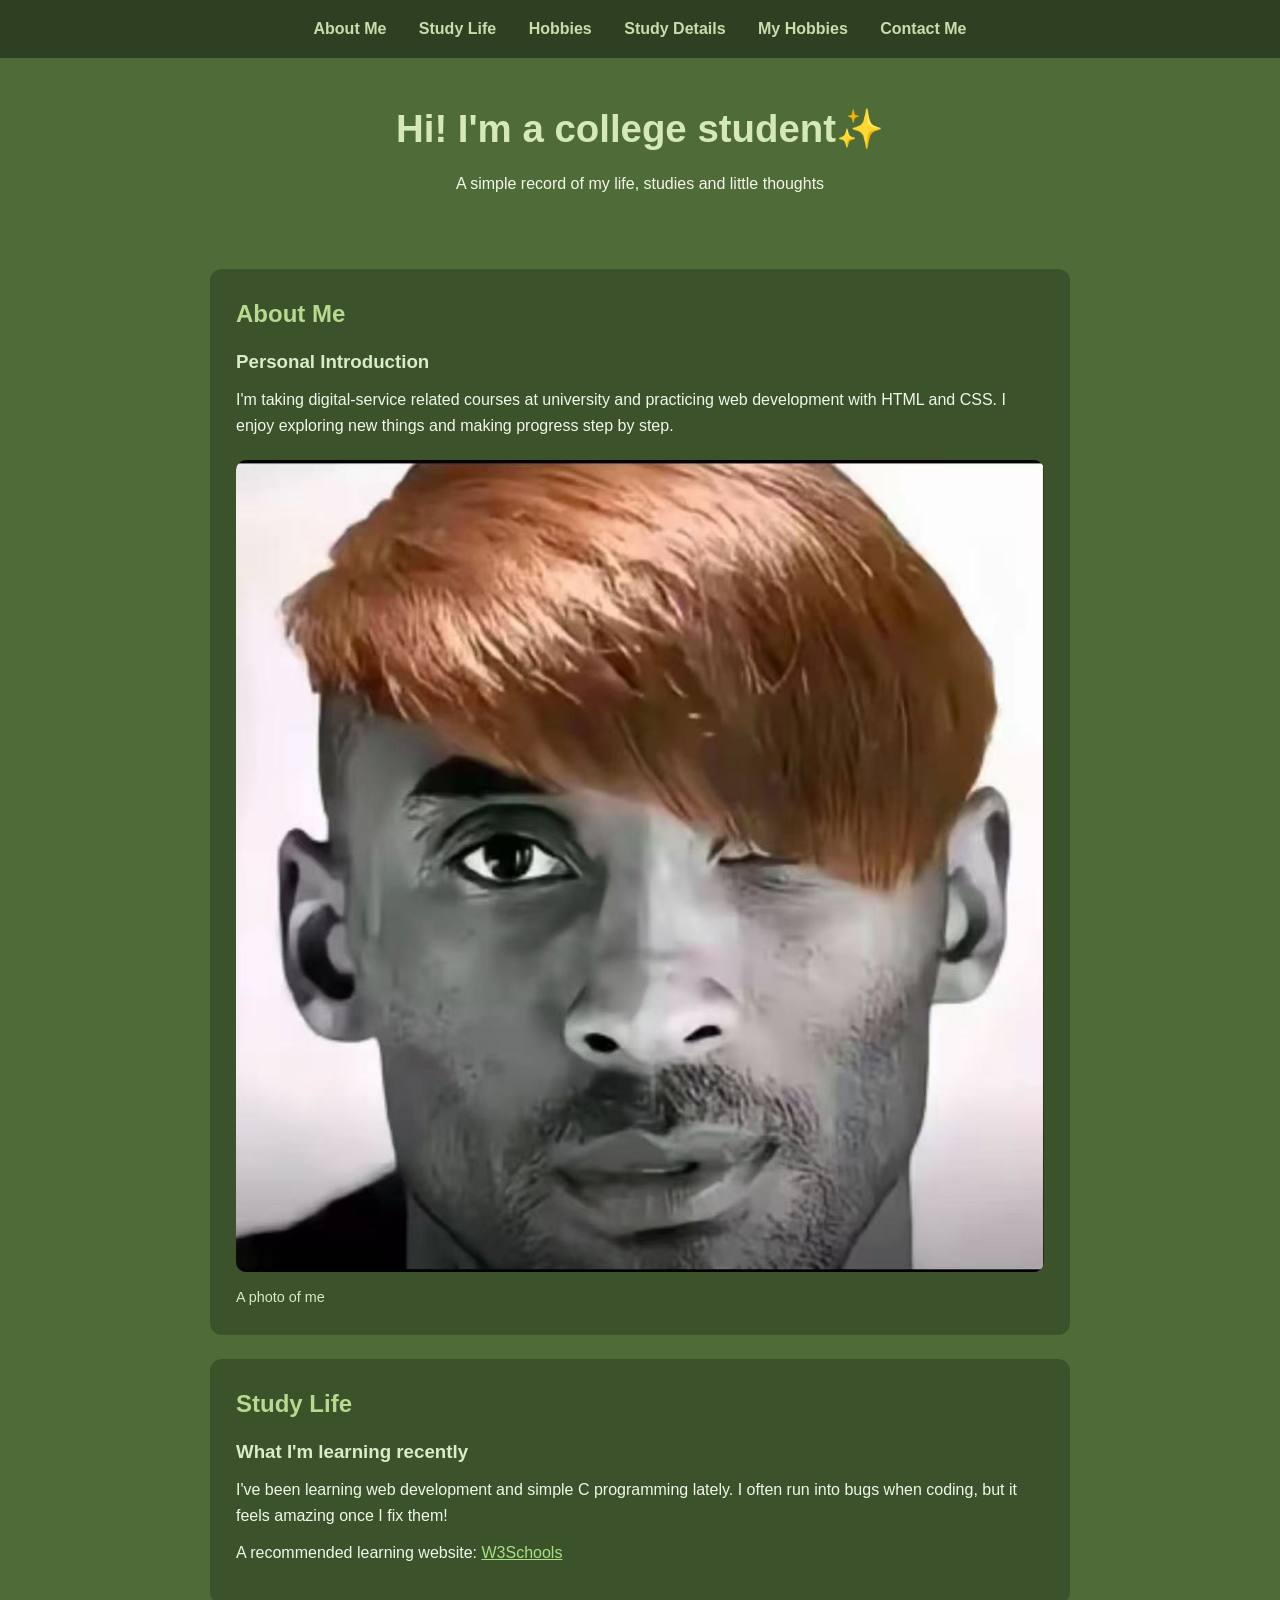
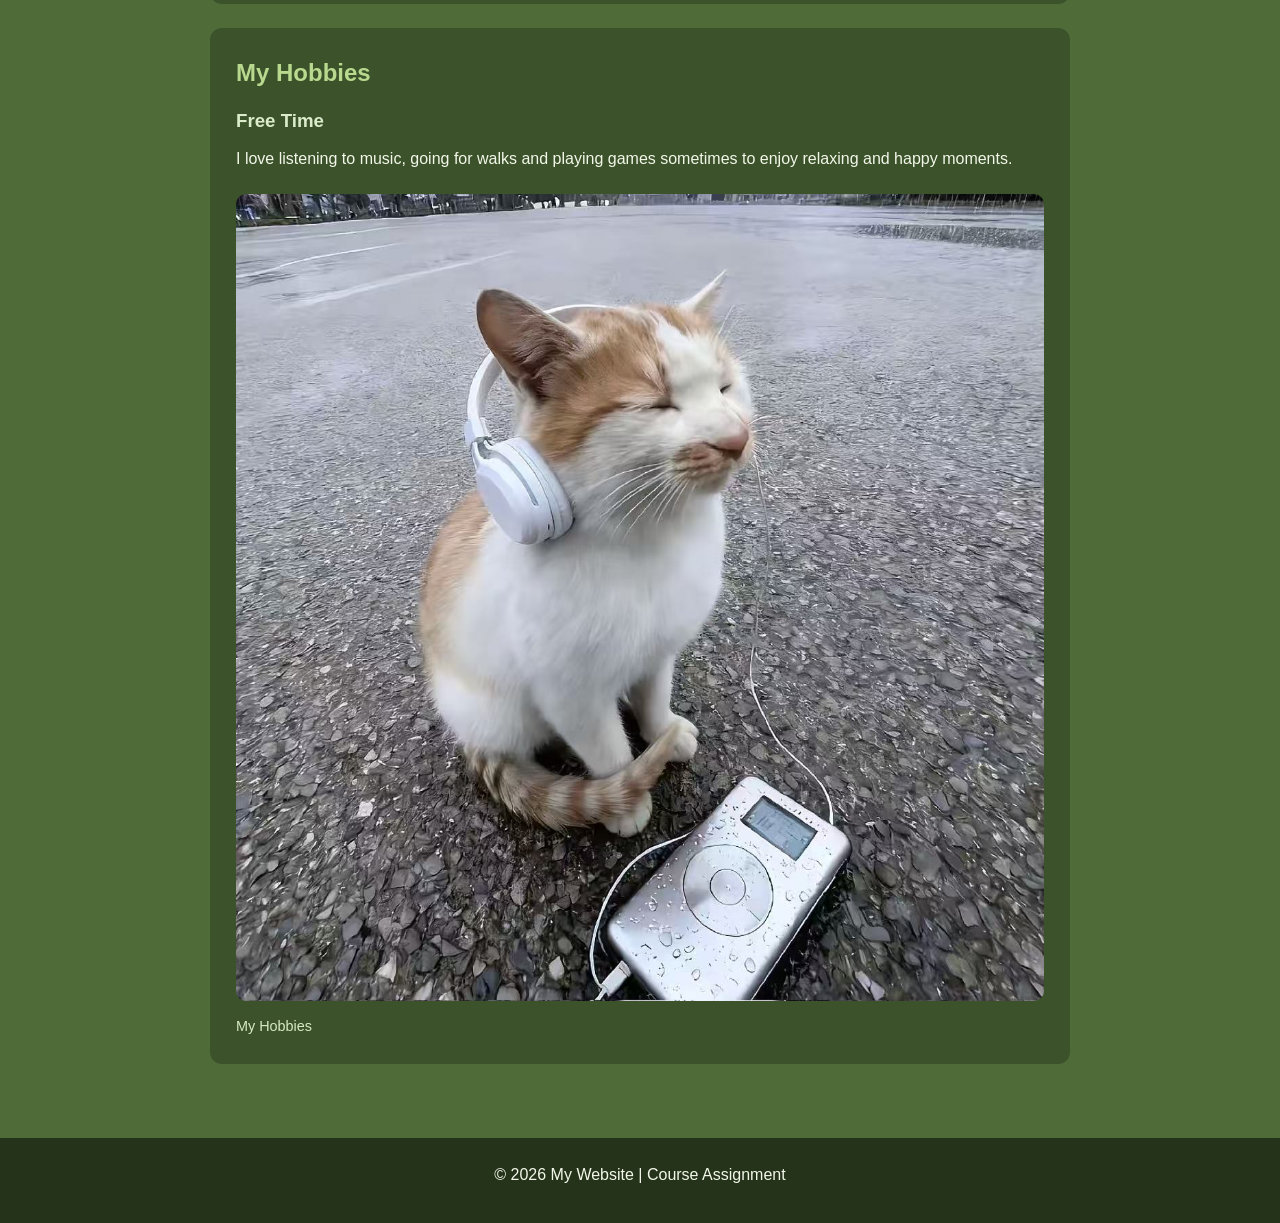
<file: index.html>
<!DOCTYPE html>
<html lang="en">
<head>
    <meta charset="UTF-8">
    <meta name="viewport" content="width=device-width, initial-scale=1.0">
    <title>My Personal Homepage</title>
    <link rel="stylesheet" href="style.css">
</head>
<body>
    <nav class="top-nav">
        <a href=" ">About Me</a >
        <a href="#study">Study Life</a >
        <a href="#hobby">Hobbies</a >
        <a href="page1.html">Study Details</a >
        <a href="page2.html">My Hobbies</a >
        <a href="page3.html">Contact Me</a >
    </nav>

    <header>
        <h1>Hi! I'm a college student✨</h1>
        <p>A simple record of my life, studies and little thoughts</p >
    </header>

    <main>
        <section id="about">
            <h2>About Me</h2>
            <h3>Personal Introduction</h3>
            <p>I'm taking digital-service related courses at university and practicing web development with HTML and CSS. I enjoy exploring new things and making progress step by step.</p >
            <figure>
                 <img src="pic.jpg" alt="My photo">
                <figcaption>A photo of me</figcaption>
            </figure>
        </section>
    

        <section id="study">
            <h2>Study Life</h2>
            <h3>What I'm learning recently</h3>
            <p>I've been learning web development and simple C programming lately. I often run into bugs when coding, but it feels amazing once I fix them!</p >
            <p>A recommended learning website:
                <a href="https://www.w3schools.com" target="_blank">W3Schools</a >
            </p >
        </section>

        <section id="hobby">
            <h2>My Hobbies</h2>
            <h3>Free Time</h3>
            <p>I love listening to music, going for walks and playing games sometimes to enjoy relaxing and happy moments.</p >
<figure>
                 <img src="music.jpg" alt="My photo">
                <figcaption>My Hobbies</figcaption>
            </figure>
        </section>
    </main>

    <footer>
        <p>© 2026 My Website | Course Assignment</p >
    </footer>
</body>
</html>
</file>
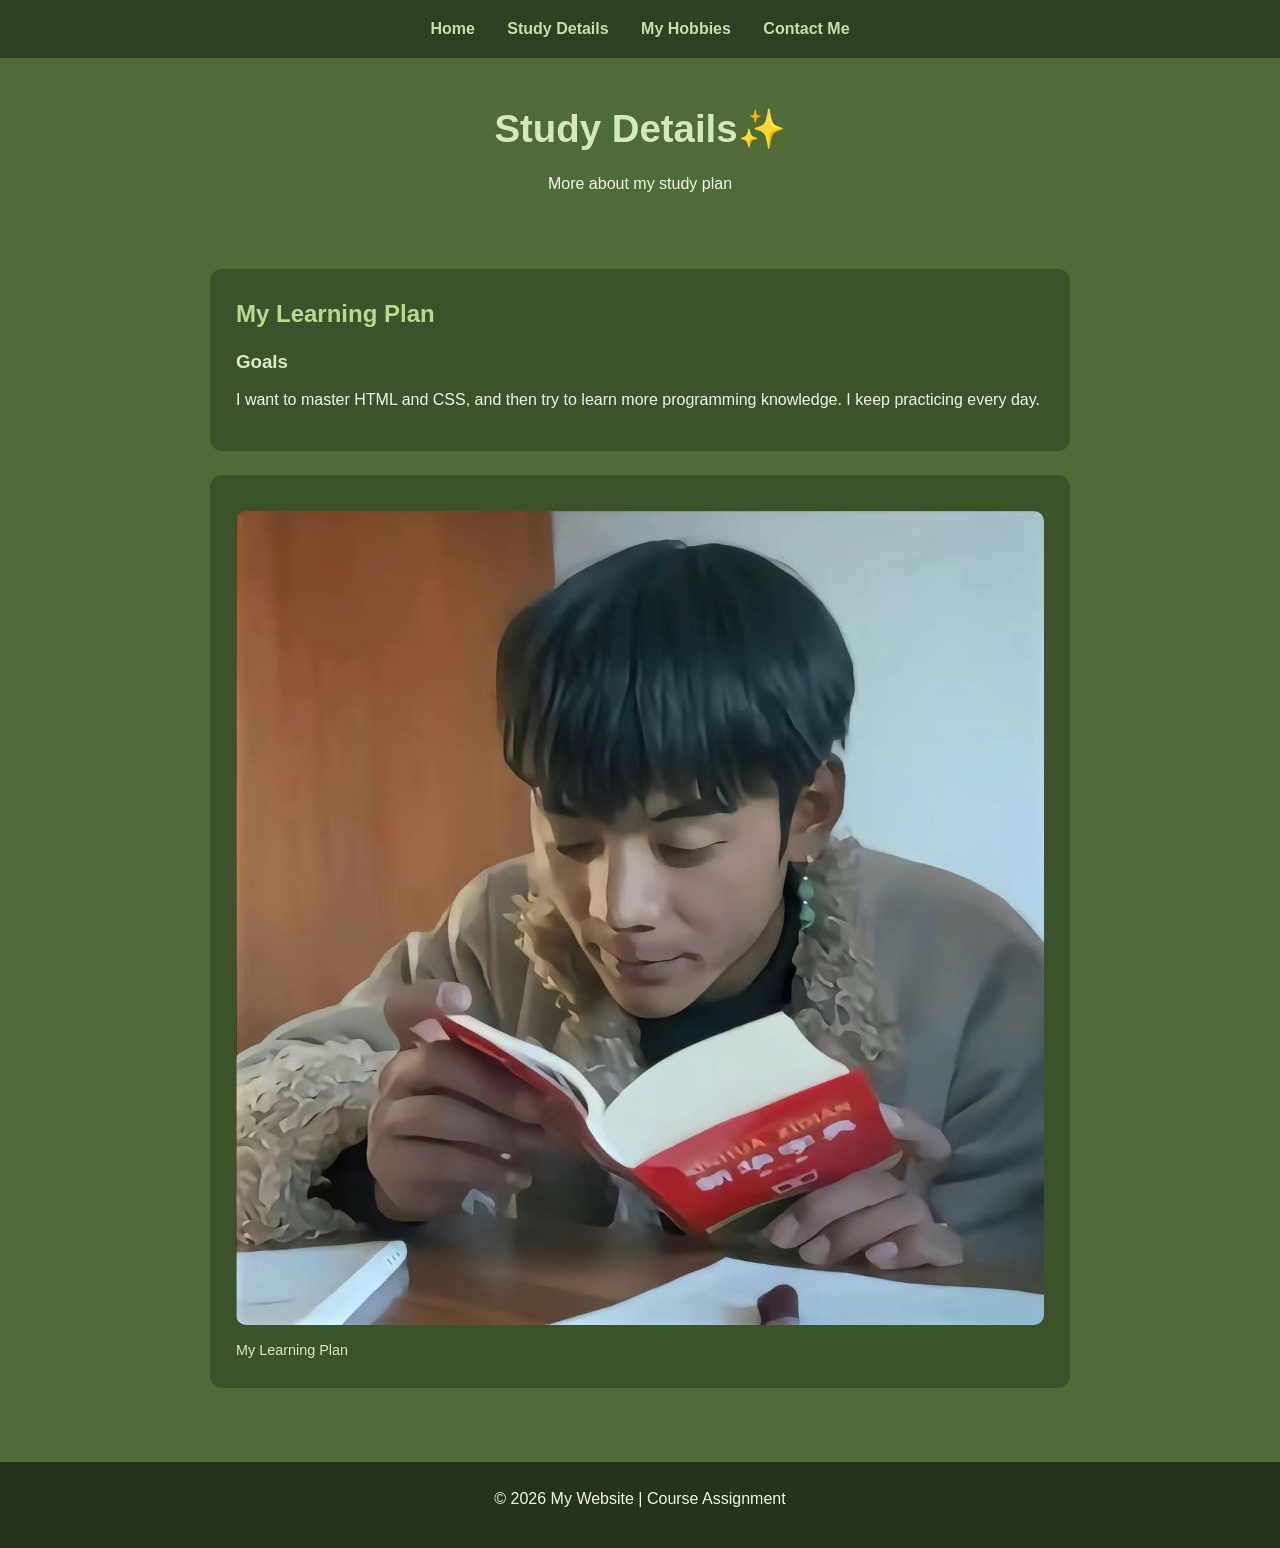
<file: page1.html>
<!DOCTYPE html>
<html lang="en">
<head>
    <meta charset="UTF-8">
    <meta name="viewport" content="width=device-width, initial-scale=1.0">
    <title>Study Details</title>
    <link rel="stylesheet" href="style.css">
</head>
<body>
    <nav class="top-nav">
        <a href="index.html ">Home</a >
        <a href="page1.html">Study Details</a >
        <a href="page2.html">My Hobbies</a >
        <a href="page3.html">Contact Me</a >
    </nav>

    <header>
        <h1>Study Details✨</h1>
        <p>More about my study plan</p >
    </header>

    <main>
        <section>
            <h2>My Learning Plan</h2>
            <h3>Goals</h3>
            <p>I want to master HTML and CSS, and then try to learn more programming knowledge. I keep practicing every day.</p >
        </section>
        <section>
            <figure>
                 <img src="study.jpg" alt="My photo">
                <figcaption>My Learning Plan</figcaption>
            </figure>
        </section>
    </main>

    <footer>
        <p>© 2026 My Website | Course Assignment</p >
    </footer>
</body>
</html>
</file>
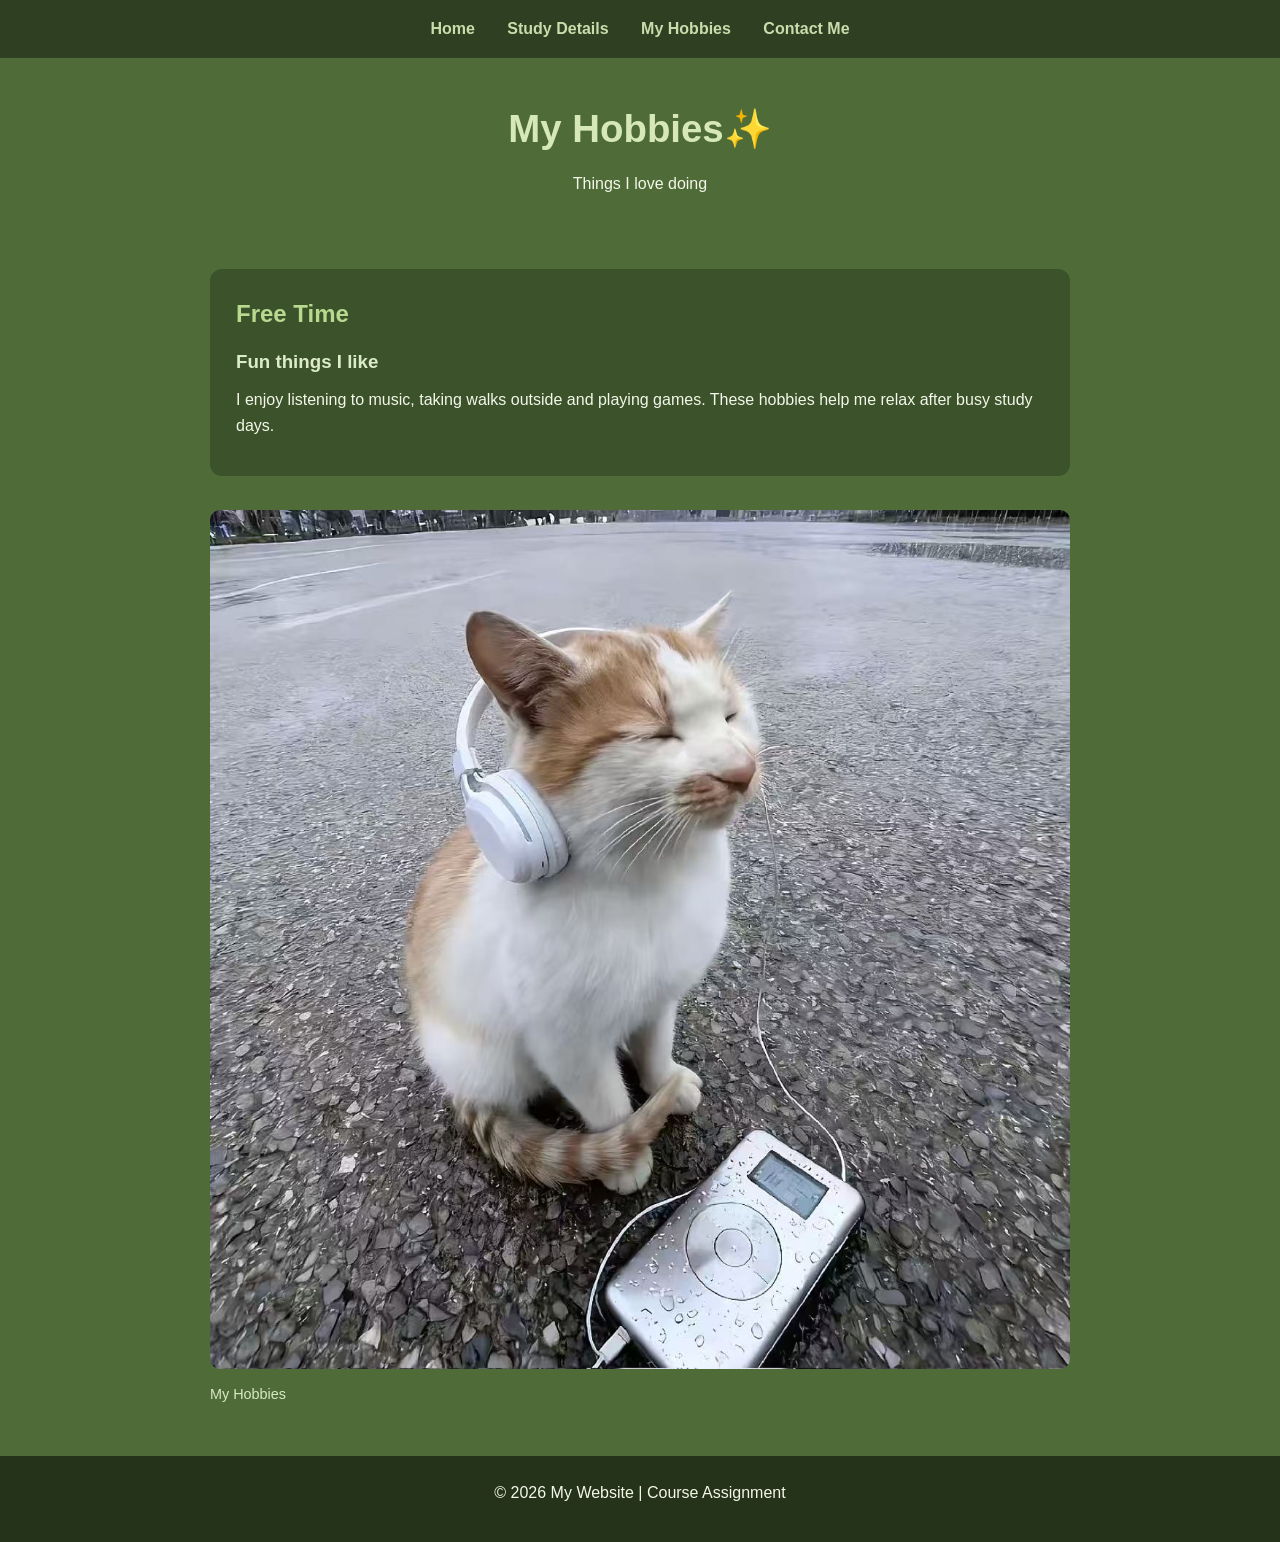
<file: page2.html>
<!DOCTYPE html>
<html lang="en">
<head>
    <meta charset="UTF-8">
    <meta name="viewport" content="width=device-width, initial-scale=1.0">
    <title>My Hobbies</title>
    <link rel="stylesheet" href="style.css">
</head>
<body>
    <nav class="top-nav">
        <a href="index.html ">Home</a >
        <a href="page1.html">Study Details</a >
        <a href="page2.html">My Hobbies</a >
        <a href="page3.html">Contact Me</a >
    </nav>

    <header>
        <h1>My Hobbies✨</h1>
        <p>Things I love doing</p >
    </header>

    <main>
        <section>
            <h2>Free Time</h2>
            <h3>Fun things I like</h3>
            <p>I enjoy listening to music, taking walks outside and playing games. These hobbies help me relax after busy study days.</p >
        </section>
        <figure>
                 <img src="music.jpg" alt="My photo">
                <figcaption>My Hobbies</figcaption>
            </figure>
    </main>

    <footer>
        <p>© 2026 My Website | Course Assignment</p >
    </footer>
</body>
</html>
</file>
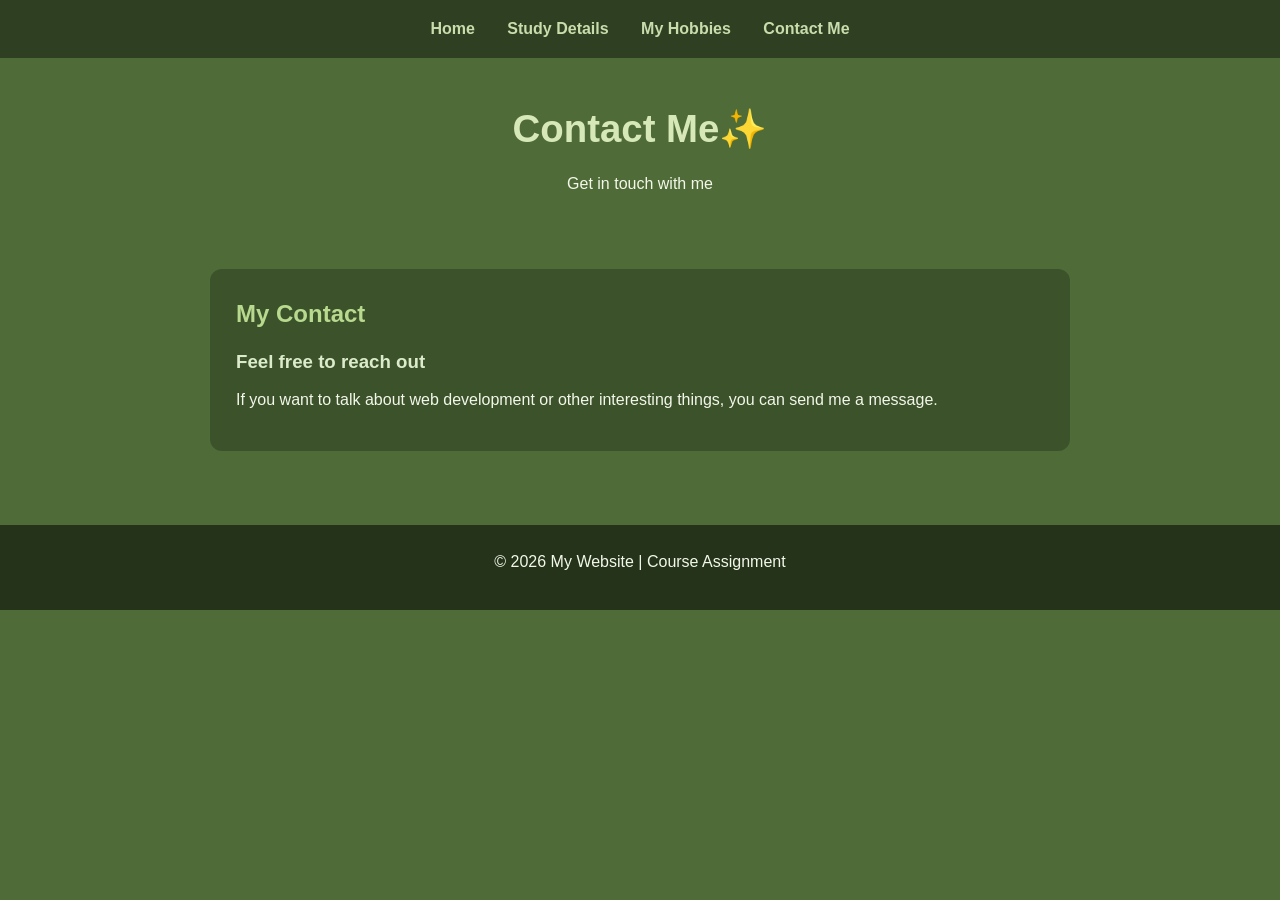
<file: page3.html>
<!DOCTYPE html>
<html lang="en">
<head>
    <meta charset="UTF-8">
    <meta name="viewport" content="width=device-width, initial-scale=1.0">
    <title>Contact Me</title>
    <link rel="stylesheet" href="style.css">
</head>
<body>
    <nav class="top-nav">
        <a href="index.html ">Home</a >
        <a href="page1.html">Study Details</a >
        <a href="page2.html">My Hobbies</a >
        <a href="page3.html">Contact Me</a >
    </nav>

    <header>
        <h1>Contact Me✨</h1>
        <p>Get in touch with me</p >
    </header>

    <main>
        <section>
            <h2>My Contact</h2>
            <h3>Feel free to reach out</h3>
            <p>If you want to talk about web development or other interesting things, you can send me a message.</p >
        </section>
    </main>

    <footer>
        <p>© 2026 My Website | Course Assignment</p >
    </footer>
</body>
</html>
</file>
<file: style.css>
* {
    margin: 0;
    padding: 0;
    box-sizing: border-box;
}

body {
    background-color: #4f6b38;
    color: #f3f7e9;
    font-family: "Microsoft Yahei", sans-serif;
    line-height: 1.6;
}

.top-nav {
    background-color: #2f3f22;
    padding: 16px;
    text-align: center;
}
.top-nav a {
    color: #c9ddac;
    text-decoration: none;
    margin: 0 14px;
    font-weight: bold;
}
.top-nav a:hover {
    color: #fff;
}

header {
    text-align: center;
    padding: 40px 20px;
}
h1 {
    color: #d6e8b8;
    font-size: 2.4rem;
    margin-bottom: 12px;
}

main {
    max-width: 900px;
    margin: 0 auto;
    padding: 20px;
}

section {
    background-color: #3b522b;
    padding: 26px;
    margin-bottom: 24px;
    border-radius: 12px;
}

h2 {
    color: #b8d98e;
    margin-bottom: 14px;
}
h3 {
    color: #dbebcb;
    margin-bottom: 10px;
}
p {
    margin-bottom: 12px;
}

a {
    color: #a9e282;
}

img {
    max-width: 100%;
    border-radius: 10px;
    margin-top: 10px;
}
figcaption {
    font-size: 0.9rem;
    color: #d8e9c3;
    margin-top: 6px;
}
footer {
    text-align: center;
    padding: 24px;
    background-color: #24331a;
    margin-top: 30px;
}

@media (max-width: 600px) {
    .top-nav a {
        display: block;
        margin: 8px 0;
    }
}
</file>
